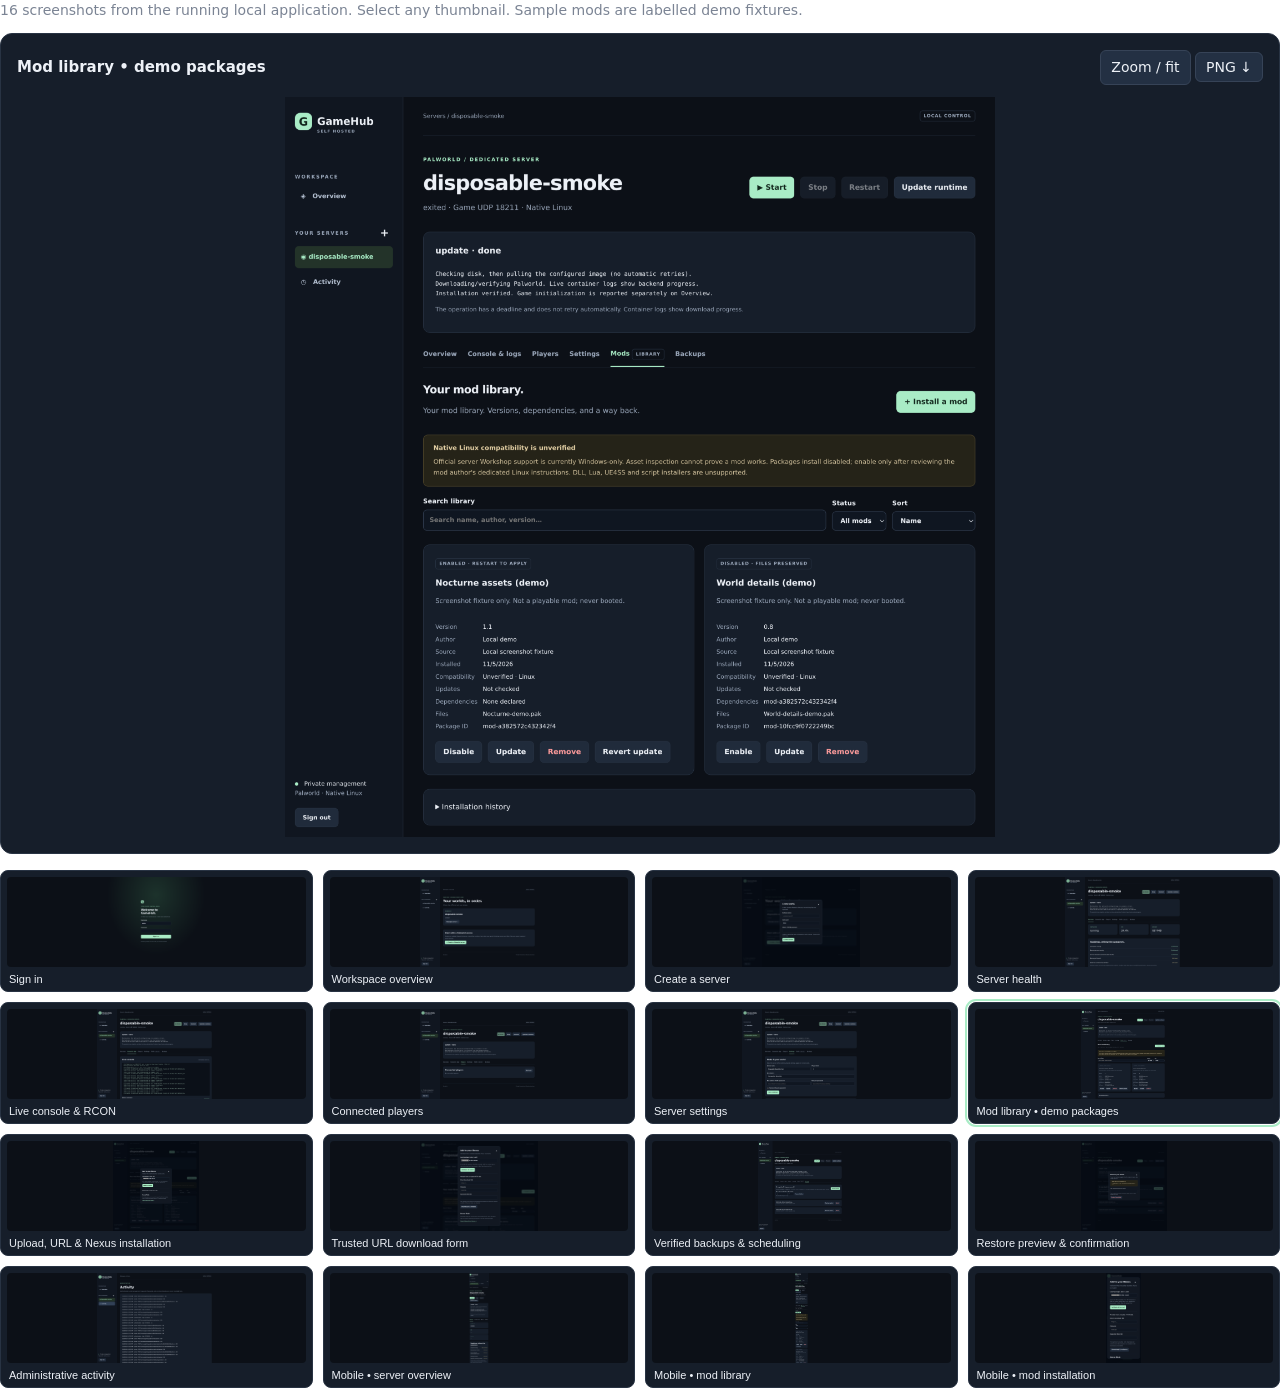
<file: docs/screenshots/index.html>
<!doctype html><html lang="en"><head><meta charset="utf-8"><meta name="viewport" content="width=device-width,initial-scale=1"><title>GameHub screenshots</title>
<style>
*{box-sizing:border-box}body{margin:0;font:14px/1.5 var(--font-sans,system-ui);color:var(--foreground,#edf1f7)}p{color:var(--muted-foreground,#7b8494);margin:0 0 12px}.viewer{background:var(--card,#161e2a);border:1px solid var(--border,#283343);border-radius:var(--radius,12px);padding:16px;margin-bottom:16px}.heading{display:flex;justify-content:space-between;align-items:center;gap:10px;flex-wrap:wrap;margin-bottom:12px}.heading strong{font-size:15px}.heading button,.heading a{background:var(--secondary,#233043);color:var(--secondary-foreground,#edf1f7);border:1px solid var(--border,#364357);border-radius:6px;padding:6px 10px;font:inherit;text-decoration:none;cursor:pointer}.stage{max-height:850px;overflow:auto;display:flex;justify-content:center}.stage img{display:block;width:100%;height:auto;max-height:740px;object-fit:contain}.stage.zoom img{max-height:none;align-self:start}.grid{display:grid;grid-template-columns:repeat(4,minmax(0,1fr));gap:10px}.thumb{border:1px solid var(--border,#283343);border-radius:8px;padding:6px;background:var(--card,#161e2a);color:var(--foreground,#edf1f7);text-align:left;cursor:pointer;min-width:0}.thumb[aria-pressed=true]{outline:2px solid var(--primary,#a9ecc6);outline-offset:1px}.thumb img{display:block;width:100%;height:90px;object-fit:contain;background:var(--code-background,#0c1017);border-radius:4px}.thumb span{display:block;padding:6px 2px 0;font-size:11px}button:focus-visible,a:focus-visible{outline:3px solid var(--ring,#85b9ff);outline-offset:3px}@media(max-width:500px){.grid{grid-template-columns:repeat(2,minmax(0,1fr))}.thumb img{height:95px}.stage img{max-height:650px}}
</style></head><body><p>16 screenshots from the running local application. Select any thumbnail. Sample mods are labelled demo fixtures.</p><section class="viewer"><div class="heading"><strong id="caption">Mod library • demo packages</strong><span><button id="zoom" type="button">Zoom / fit</button> <a id="download" download href="08-mod-library.png">PNG ↓</a></span></div><div class="stage" id="stage"><img id="large" src="08-mod-library.png" alt="Mod library • demo packages"></div></section><div class="grid"><button class="thumb" type="button" data-label="Sign in" aria-pressed="false"><img src="01-login.png" alt="Sign in" loading="eager"><span>Sign in</span></button><button class="thumb" type="button" data-label="Workspace overview" aria-pressed="false"><img src="02-overview.png" alt="Workspace overview" loading="eager"><span>Workspace overview</span></button><button class="thumb" type="button" data-label="Create a server" aria-pressed="false"><img src="03-create-server.png" alt="Create a server" loading="eager"><span>Create a server</span></button><button class="thumb" type="button" data-label="Server health" aria-pressed="false"><img src="04-server-health.png" alt="Server health" loading="eager"><span>Server health</span></button><button class="thumb" type="button" data-label="Live console &amp; RCON" aria-pressed="false"><img src="05-console.png" alt="Live console &amp; RCON" loading="eager"><span>Live console &amp; RCON</span></button><button class="thumb" type="button" data-label="Connected players" aria-pressed="false"><img src="06-players.png" alt="Connected players" loading="eager"><span>Connected players</span></button><button class="thumb" type="button" data-label="Server settings" aria-pressed="false"><img src="07-settings.png" alt="Server settings" loading="eager"><span>Server settings</span></button><button class="thumb" type="button" data-label="Mod library • demo packages" aria-pressed="false"><img src="08-mod-library.png" alt="Mod library • demo packages" loading="eager"><span>Mod library • demo packages</span></button><button class="thumb" type="button" data-label="Upload, URL &amp; Nexus installation" aria-pressed="false"><img src="09-install-mod.png" alt="Upload, URL &amp; Nexus installation" loading="eager"><span>Upload, URL &amp; Nexus installation</span></button><button class="thumb" type="button" data-label="Trusted URL download form" aria-pressed="false"><img src="09b-install-url.png" alt="Trusted URL download form" loading="eager"><span>Trusted URL download form</span></button><button class="thumb" type="button" data-label="Verified backups &amp; scheduling" aria-pressed="false"><img src="10-backups.png" alt="Verified backups &amp; scheduling" loading="eager"><span>Verified backups &amp; scheduling</span></button><button class="thumb" type="button" data-label="Restore preview &amp; confirmation" aria-pressed="false"><img src="11-restore-preview.png" alt="Restore preview &amp; confirmation" loading="eager"><span>Restore preview &amp; confirmation</span></button><button class="thumb" type="button" data-label="Administrative activity" aria-pressed="false"><img src="12-activity.png" alt="Administrative activity" loading="eager"><span>Administrative activity</span></button><button class="thumb" type="button" data-label="Mobile • server overview" aria-pressed="false"><img src="13-mobile-overview.png" alt="Mobile • server overview" loading="eager"><span>Mobile • server overview</span></button><button class="thumb" type="button" data-label="Mobile • mod library" aria-pressed="false"><img src="14-mobile-mods.png" alt="Mobile • mod library" loading="eager"><span>Mobile • mod library</span></button><button class="thumb" type="button" data-label="Mobile • mod installation" aria-pressed="false"><img src="15-mobile-install.png" alt="Mobile • mod installation" loading="eager"><span>Mobile • mod installation</span></button></div><script>
const large=document.getElementById('large'),caption=document.getElementById('caption'),download=document.getElementById('download');download.href=large.src;for(const button of document.querySelectorAll('.thumb')){button.addEventListener('click',()=>{for(const b of document.querySelectorAll('.thumb'))b.setAttribute('aria-pressed',String(b===button));large.src=button.querySelector('img').src;large.alt=button.dataset.label;caption.textContent=button.dataset.label;download.href=large.src;document.getElementById('stage').scrollTop=0;});if(button.dataset.label===caption.textContent)button.setAttribute('aria-pressed','true');}document.getElementById('zoom').onclick=()=>document.getElementById('stage').classList.toggle('zoom');
</script></body></html>
</file>
